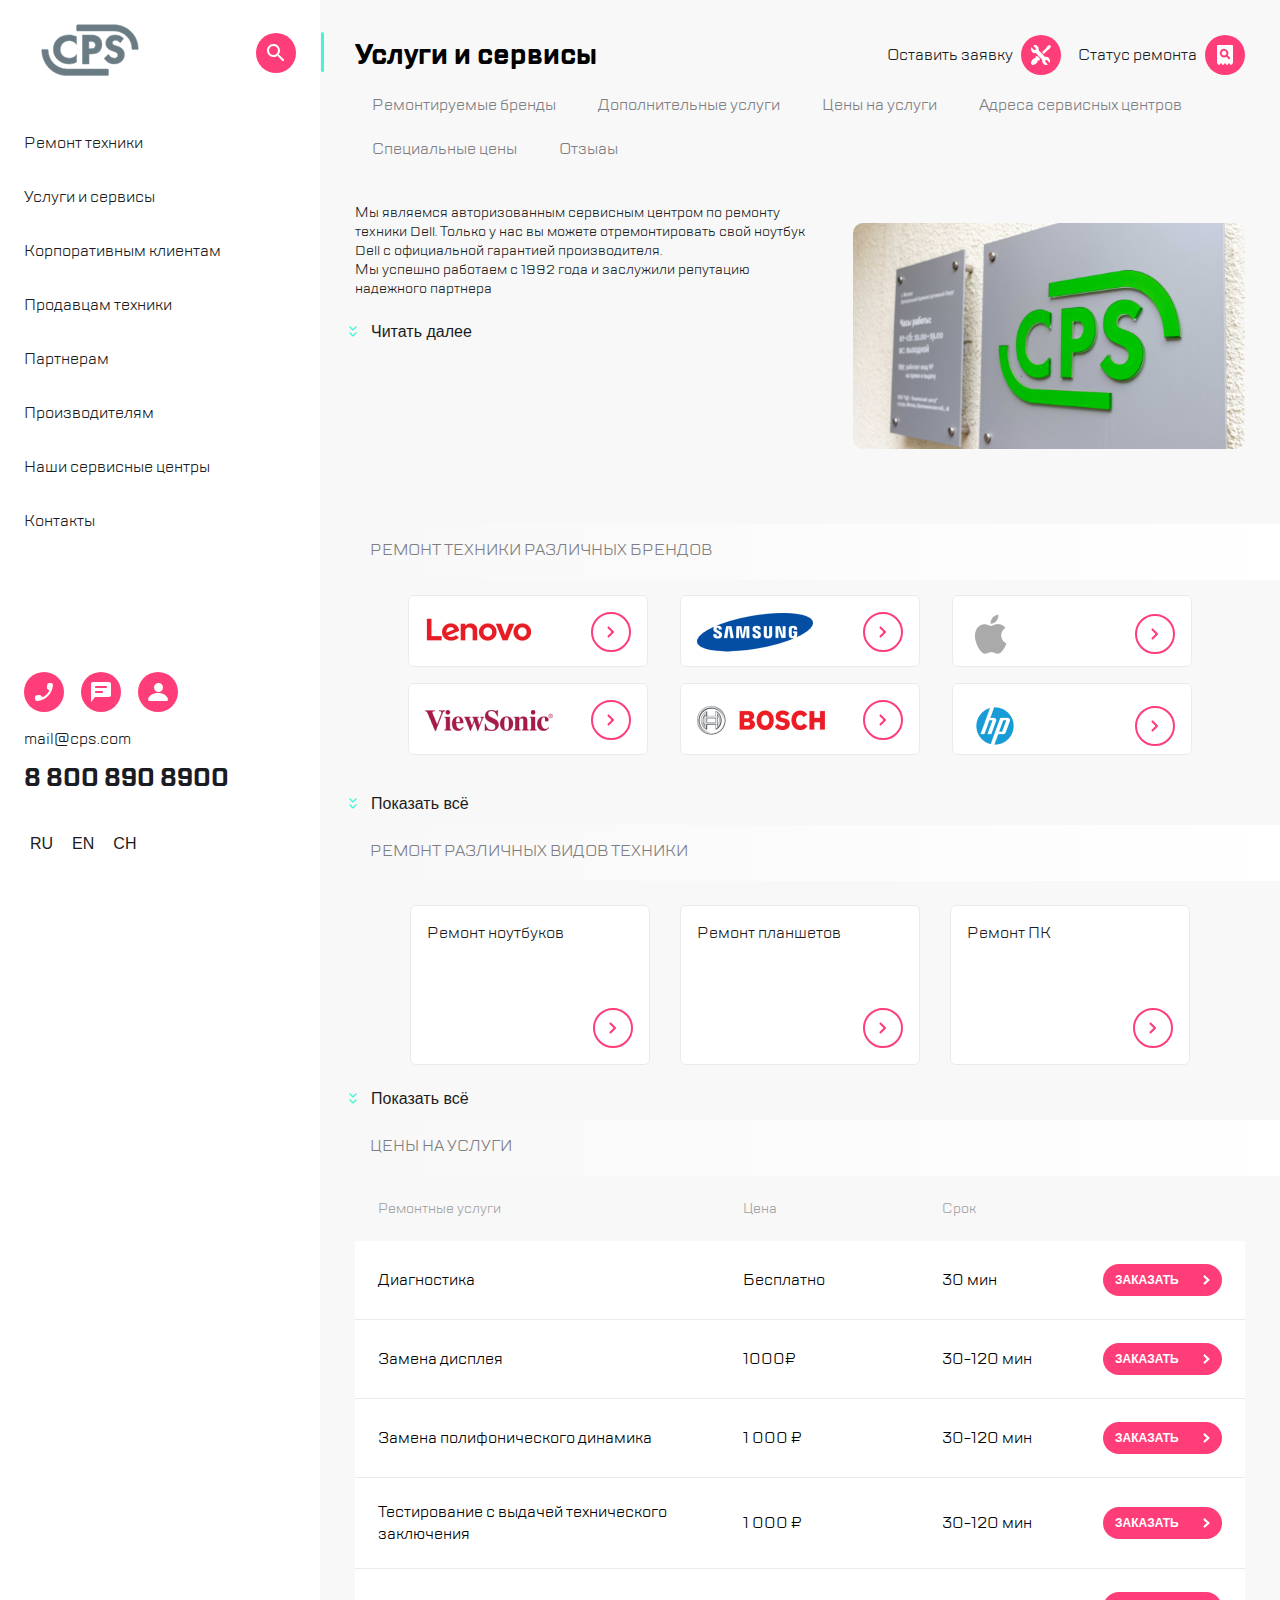
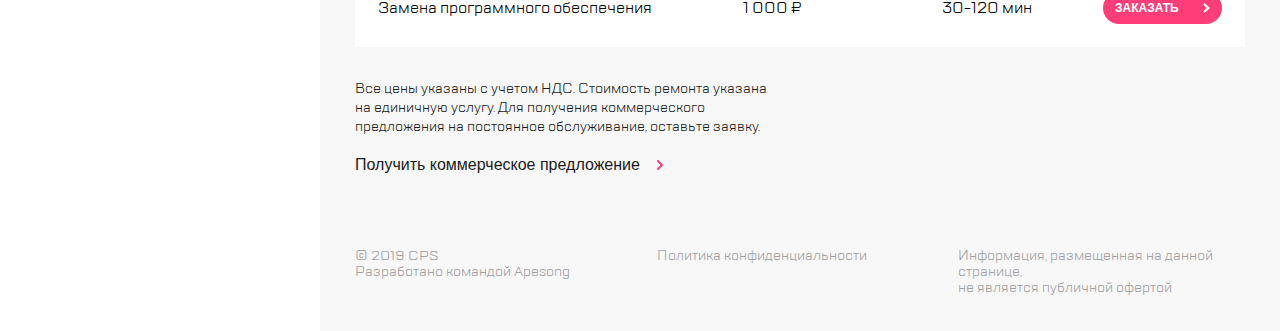
<file: index.html>
<!DOCTYPE html>
<html lang="en">
  <head>
    <meta charset="UTF-8">
    <meta name="viewport" content="width=device-width,user-scalable=no,initial-scale=1,maximum-scale=1,minimum-scale=1">
    <meta http-equiv="X-UA-Compatible" content="ie=edge">
    <title>Webpack 4 Starter</title>
    <link rel="stylesheet" href="https://unpkg.com/swiper/swiper-bundle.min.css">
  <link href="style.css" rel="stylesheet"></head>
  <body>
    <header class="header">
      <div class="header__left buttons">
        <button class="buttons__item burger-button"><img src="./img/main/burger.svg" alt="Burger icon"></button>
        <div class="header__logo">
          <a href=""><img src="./img/main/logo.svg" alt="Logo"></a>
        </div>
      </div>
      <div class="header__right buttons">
        <div class="header__additional-buttons">
          <button class="buttons__item"><img src="./img/main/call.svg" alt="Call icon"></button>
          <button class="buttons__item"><img src="./img/main/chat.svg" alt="Chat icon"></button>
          <button class="buttons__item"><img src="./img/main/profile.svg" alt="Profile icon"></button>
        </div>
        <button class="buttons__item"><img src="./img/main/repair.svg" alt="Repair icon"></button>
        <button class="buttons__item"><img src="./img/main/checkstatus.svg" alt="Checkstatus icon"></button>
      </div>
    </header>

    <main class="main">
      <section>
        <div class="title-and-buttons-wrapper">
          <h1 class="title">Услуги и сервисы</h1>
          <div class="buttons buttons-main">
            <div class="buttons__wrapper">
              <a class="buttons__link" href="">Оставить заявку</a>
              <button class="buttons__item buttons__item--with-text"><img src="./img/main/repair.svg" alt="Repair icon"></button>
            </div>
            <div class="buttons__wrapper">
              <a class="buttons__link" href="">Статус ремонта</a>
              <button class="buttons__item buttons__item--with-text"><img src="./img/main/checkstatus.svg" alt="Checkstatus icon"></button>
            </div>
          </div>
        </div>
        <nav class="main__navigation">
          <ul class="main__list">
            <li class="main__list-item"><a href="">Ремонтируемые бренды</a></li>
            <li class="main__list-item"><a href="">Дополнительные услуги</a></li>
            <li class="main__list-item"><a href="">Цены на услуги</a></li>
            <li class="main__list-item"><a href="">Адреса сервисных центров</a></li>
            <li class="main__list-item"><a href="">Специальные цены</a></li>
            <li class="main__list-item"><a href="">Отзыаы</a></li>
          </ul>
        </nav>
        <article class="description">
          <div class="description__content">
            <p class="description__text">
              Мы являемся авторизованным сервисным центром по ремонту техники
              Dell. Только у нас вы можете отремонтировать свой ноутбук Dell с
              официальной гарантией производителя.
            </p>
            <p class="description__text description__text--additional-first">
              Мы успешно работаем с 1992 года и заслужили репутацию надежного
              партнера
            </p>
            <p class="description__text description__text--additional-second">
              Мы успешно работаем с 1992 года и заслужили репутацию надежного
              партнера, что подтверждает большое количество постоянных клиентов.
              Мы гордимся тем, что к нам обращаются по рекомендациям и, в свою
              очередь, советуют нас родным и близким.
            </p>
            <p class="description__text description__text--additional-third disable">
              Lorem ipsum dolor sit amet consectetur adipisicing elit. Odit eligendi modi perferendis voluptatibus velit ullam laborum corrupti, beatae reprehenderit id iure ab non illum repudiandae repellat magni facilis aliquid. Repudiandae?
            </p>
            <div class="button-show description__button">
              <button class="button-show__button button-show__button--show" type="button">Читать далее</button>
            </div>
          </div>
          <div class="description__img-wrapper">
            <img class="description__img" src="./img/main/main.png" alt="CPS">
          </div>
        </article>
      </section>

      <section class="brand-links">
        <h2 class="sub-title">Ремонт техники различных брендов</h2>
        <ul class="brand-links__list">
          <li class="brand-links__element swiper-slide">
            <a href="" class="brand-links__link">
              <img class="brand-links__image" src="./img/brand-icons/lenovo.png" alt="Lenovo">
              <button class="button-with-arrow"></button>
            </a>
          </li>
          <li class="brand-links__element swiper-slide">
            <a href="" class="brand-links__link">
              <img class="brand-links__image" src="./img/brand-icons/sumsung.png" alt="Sumsung">
              <button class="button-with-arrow"></button>
            </a>
          </li>
          <li class="brand-links__element swiper-slide">
            <a href="" class="brand-links__link">
              <img class="brand-links__image" src="./img/brand-icons/apple.png" alt="Apple">
              <button class="button-with-arrow"></button>
            </a>
          </li>
          <li class="brand-links__element swiper-slide">
            <a href="" class="brand-links__link">
              <img class="brand-links__image" src="./img/brand-icons/ViewSonic.png" alt="View Sonic">
              <button class="button-with-arrow"></button>
            </a>
          </li>
          <li class="brand-links__element swiper-slide">
            <a href="" class="brand-links__link">
              <img class="brand-links__image" src="./img/brand-icons/bosch.png" alt="Bosch">
              <button class="button-with-arrow"></button>
            </a>
          </li>
          <li class="brand-links__element swiper-slide">
            <a href="" class="brand-links__link">
              <img class="brand-links__image" src="./img/brand-icons/hp.png" alt="hp">
              <button class="button-with-arrow"></button>
            </a>
          </li>
          <li class="brand-links__element swiper-slide">
            <a href="" class="brand-links__link">
              <img class="brand-links__image" src="./img/brand-icons/acer.png" alt="Acer">
              <button class="button-with-arrow"></button>
            </a>
          </li>
          <li class="brand-links__element swiper-slide">
            <a href="" class="brand-links__link">
              <img class="brand-links__image" src="./img/brand-icons/sony.png" alt="Sony">
              <button class="button-with-arrow"></button>
            </a>
          </li>
          <li class="brand-links__element swiper-slide">
            <a href="" class="brand-links__link">
              <img class="brand-links__image" src="./img/brand-icons/lenovo.png" alt="Lenovo">
              <button class="button-with-arrow"></button>
            </a>
          </li>
          <li class="brand-links__element swiper-slide">
            <a href="" class="brand-links__link">
              <img class="brand-links__image" src="./img/brand-icons/sumsung.png" alt="Sumsung">
              <button class="button-with-arrow"></button>
            </a>
          </li>
          <li class="brand-links__element swiper-slide">
            <a href="" class="brand-links__link">
              <img class="brand-links__image" src="./img/brand-icons/apple.png" alt="Apple">
              <button class="button-with-arrow"></button>
            </a>
          </li>
        </ul>
        <div class="button-show">
          <button class="button-show__button button-show__button--show media-query" type="button">Показать все</button>
        </div>
        <div class="swiper-pagination"></div>
      </section>

      <section class="types-of-technique">
        <h2 class="sub-title">Ремонт различных видов техники</h2>
        <ul class="types-of-technique__list">
          <li class="types-of-technique__item swiper-slide">
            <a class="types-of-technique__link" href="">
              <span class="types-of-technique__text">Ремонт ноутбуков</span>
              <button class="button-with-arrow types-of-technique__button"></button>
            </a>
          </li>
          <li class="types-of-technique__item swiper-slide">
            <a class="types-of-technique__link" href="">
              <span class="types-of-technique__text">Ремонт планшетов</span>
              <button class="button-with-arrow types-of-technique__button"></button>
            </a>
          </li>
          <li class="types-of-technique__item swiper-slide">
            <a class="types-of-technique__link" href="">
              <span class="types-of-technique__text">Ремонт ПК</span>
              <button class="button-with-arrow types-of-technique__button"></button>
            </a>
          </li>
          <li class="types-of-technique__item swiper-slide">
            <a class="types-of-technique__link" href="">
              <span class="types-of-technique__text">Ремонт мониторов</span>
              <button class="button-with-arrow types-of-technique__button"></button>
            </a>
          </li>
          <li class="types-of-technique__item swiper-slide">
            <a class="types-of-technique__link" href="">
              <span class="types-of-technique__text">Ремонт мониторов</span>
              <button class="button-with-arrow types-of-technique__button"></button>
            </a>
          </li>
          <li class="types-of-technique__item swiper-slide">
            <a class="types-of-technique__link" href="">
              <span class="types-of-technique__text">Ремонт мониторов</span>
              <button class="button-with-arrow types-of-technique__button"></button>
            </a>
          </li>
          <li class="types-of-technique__item swiper-slide">
            <a class="types-of-technique__link" href="">
              <span class="types-of-technique__text">Ремонт мониторов</span>
              <button class="button-with-arrow types-of-technique__button"></button>
            </a>
          </li>
          <li class="types-of-technique__item swiper-slide">
            <a class="types-of-technique__link" href="">
              <span class="types-of-technique__text">Ремонт мониторов</span>
              <button class="button-with-arrow types-of-technique__button"></button>
            </a>
          </li>
          <li class="types-of-technique__item swiper-slide">
            <a class="types-of-technique__link" href="">
              <span class="types-of-technique__text">Ремонт мониторов</span>
              <button class="button-with-arrow types-of-technique__button"></button>
            </a>
          </li>
        </ul>
        <div class="button-show">
          <button class="button-show__button button-show__button--show media-query" type="button">Показать все</button>
        </div>
        <div class="swiper-pagination"></div>
      </section>

      <section class="prices">
        <h2 class="sub-title">Цены на услуги</h2>
        <table class="table">
          <thead class="table__head">
            <tr class="table__row">
              <th class="table__h">Ремонтные услуги</th>
              <th class="table__h">Цена</th>
              <th class="table__h">Срок</th>
              <th class="table__h"></th>
            </tr>
          </thead>
          <tbody class="table__body">
            <tr class="table__row">
              <td class="table__d">Диагностика</td>
              <td class="table__d">Бесплатно</td>
              <td class="table__d">30 мин</td>
              <td class="table__d"><button class="button-order">Заказать</button></td>
            </tr>
            <tr class="table__row">
              <td class="table__d">Замена дисплея</td>
              <td class="table__d">1000₽</td>
              <td class="table__d">30-120 мин</td>
              <td class="table__d"><button class="button-order">Заказать</button></td>
            </tr>
            <tr class="table__row">
              <td class="table__d">Замена полифонического динамика</td>
              <td class="table__d">1 000 ₽</td>
              <td class="table__d">30-120 мин</td>
              <td class="table__d"><button class="button-order">Заказать</button></td>
            </tr>
            <tr class="table__row">
              <td class="table__d">Тестирование с выдачей технического заключения</td>
              <td class="table__d">1 000 ₽</td>
              <td class="table__d">30-120 мин</td>
              <td class="table__d"><button class="button-order">Заказать</button></td>
            </tr>
            <tr class="table__row">
              <td class="table__d">Замена программного обеспечения</td>
              <td class="table__d">1 000 ₽</td>
              <td class="table__d">30-120 мин</td>
              <td class="table__d"><button class="button-order">Заказать</button></td>
            </tr>
          </tbody>
        </table>
        <ul class="prices__wrapper">
          <li class="swiper-slide">
            <a class="prices__slide">
              <span class="prices__title">Ремонтные услуги</span>
              <p class="prices__paragraph">Диагностика</p>
              <span class="prices__title">Цена</span>
              <p class="prices__paragraph">Бесплатно</p>
              <span class="prices__title">Срок</span>
              <p class="prices__paragraph">30 мин</p>
              <div class="prices__button-wrapper">
                <button class="button-order">Заказать</button>
              </div>
            </a>
          </li>
          <li class="swiper-slide">
            <a class="prices__slide">
              <span class="prices__title">Ремонтные услуги</span>
              <p class="prices__paragraph">Замена дисплея</p>
              <span class="prices__title">Цена</span>
              <p class="prices__paragraph">1 000 ₽</p>
              <span class="prices__title">Срок</span>
              <p class="prices__paragraph">30-120 мин</p>
              <div class="prices__button-wrapper">
                <button class="button-order">Заказать</button>
              </div>
            </a>
          </li>
          <li class="swiper-slide">
            <a class="prices__slide">
              <span class="prices__title">Ремонтные услуги</span>
              <p class="prices__paragraph">Замена полифонического динамика</p>
              <span class="prices__title">Цена</span>
              <p class="prices__paragraph">1 000 ₽</p>
              <span class="prices__title">Срок</span>
              <p class="prices__paragraph">30-120 мин</p>
              <div class="prices__button-wrapper">
                <button class="button-order">Заказать</button>
              </div>
            </a>
          </li>
          <li class="swiper-slide">
            <a class="prices__slide">
              <span class="prices__title">Ремонтные услуги</span>
              <p class="prices__paragraph">Тестирование с выдачей технического заключения</p>
              <span class="prices__title">Цена</span>
              <p class="prices__paragraph">1 000 ₽</p>
              <span class="prices__title">Срок</span>
              <p class="prices__paragraph">30-120 мин</p>
              <div class="prices__button-wrapper">
                <button class="button-order">Заказать</button>
              </div>
            </a>
          </li>
          <li class="swiper-slide">
            <a class="prices__slide">
              <span class="prices__title">Ремонтные услуги</span>
              <p class="prices__paragraph">Замена программного обеспечения</p>
              <span class="prices__title">Цена</span>
              <p class="prices__paragraph">1 000 ₽</p>
              <span class="prices__title">Срок</span>
              <p class="prices__paragraph">30-120 мин</p>
              <div class="prices__button-wrapper">
                <button class="button-order">Заказать</button>
              </div>
            </a>
          </li>
        </ul>
        <div class="prices__pagination swiper-pagination"></div>
        <p class="prices__text">Все цены указаны с учетом НДС. Стоимость ремонта указана<br>
          на единичную услугу. Для получения коммерческого<br>
          предложения на постоянное обслуживание, оставьте заявку.</p>
        <button class="prices__button">Получить коммерческое<br class="prices__break">
          предложение</button>
      </section>
    </main>
    <a class="mobile-menu-overlay"></a>
    <aside class="mobile-menu">
      <header class="header-aside">
        <div class="header-aside__left buttons">
          <div class="buttons">
            <button class="buttons__item buttons__item--disable burger-quit"><img src="./img/menu/cross.svg" alt="Cross icon"></button>
          </div>
          <a class="header-aside__link" href=""><img src="./img/menu/logo.svg" alt="CPS"></a>
        </div>
        <div class="header-aside__right buttons">
          <button class="buttons__item"><img src="./img/menu/search.svg" alt="Search icon"></button>
        </div>
      </header>
      <main class="main-aside">
        <ul class="list">
          <li class="list__item"><a href="">Ремонт техники</a></li>
          <li class="list__item"><a href="">Услуги и сервисы</a></li>
          <li class="list__item"><a href="">Корпоративным клиентам</a></li>
          <li class="list__item"><a href="">Продавцам техники</a></li>
          <li class="list__item"><a href="">Партнерам</a></li>
          <li class="list__item"><a href="">Производителям</a></li>
          <li class="list__item"><a href="">Наши сервисные центры</a></li>
          <li class="list__item"><a href="">Контакты</a></li>
        </ul>
      </main>
      <footer class="footer-aside">
        <div class="buttons">
          <button class="buttons__item footer-aside__order-call"><img src="./img/menu/phone.svg" alt="Phone icon"></button>
          <button class="buttons__item footer-aside__feedback"><img src="./img/menu/chat.svg" alt="Chat icon"></button>
          <button class="buttons__item"><img src="./img/menu/profile.svg" alt="Profile icon"></button>
        </div>
        <p class="footer-aside__email"><a href="mailto:mail@cps.com">mail@cps.com</a></p>
        <p class="footer-aside__number"><a href="tel:+78008908900">8 800 890 8900</a></p>
        <div class="footer-aside__languages">
          <button type="button" class="footer-aside__lang">RU</button>
          <button type="button" class="footer-aside__lang">EN</button>
          <button type="button" class="footer-aside__lang">CH</button>
        </div>
      </footer>
    </aside>
    <a class="feedback-dialog-overlay"></a>
    <dialog class="feedback dialog">
      <form class="form">
        <h3 class="form__title">Обратная связь</h3>
        <div class="buttons form__button">
          <button class="buttons__item burger-quit"><img src="./img/menu/cross.svg" alt="Cross icon"></button>
        </div>
        <input class="input dialog__input" type="text" placeholder="Имя">
        <input class="input dialog__input" type="number" placeholder="Телефон">
        <input class="input dialog__input" type="email" placeholder="Электронная почта">
        <textarea class="textarea dialog__textarea" placeholder="Сообщение"></textarea>
        <p class="form__text">Нажимая “отправить”, вы даете согласие на<br> <a class="form__link" href="">обработку персональных данных</a> и соглашаетесь с нашей <a class="form__link" href="">политикой конфиденциальности</a></p>
        <div class="form__button-order">
          <button class="button-order">Отправить</button>
        </div>
      </form>
    </dialog>
    <a class="order-call-dialog-overlay"></a>
    <dialog class="order-call dialog">
      <form class="form">
        <h3 class="form__title">Заказать звонок</h3>
        <div class="buttons form__button">
          <button class="buttons__item burger-quit order-call__button"><img src="./img/menu/cross.svg" alt="Cross icon"></button>
        </div>
        <input class="input dialog__input" type="number" placeholder="Телефон">
        <p class="form__text">Нажимая “отправить”, вы даете согласие на<br> <a class="form__link" href="">обработку персональных данных</a> и соглашаетесь с нашей <a class="form__link" href="">политикой конфиденциальности</a></p>
        <div class="form__button-order">
          <button class="button-order">Отправить</button>
        </div>
      </form>
    </dialog>
    <footer class="footer">
      <p class="footer__text">© 2019 CPS<br class="footer__break">
        Разработано командой Apesong</p>
      <p class="footer__text">Политика конфиденциальности</p>
      <p class="footer__text">Информация, размещенная на данной странице,<br class="footer__break"> не является публичной офертой</p>
    </footer>
    <script src="https://unpkg.com/swiper/swiper-bundle.min.js"></script>
  <script type="text/javascript" src="./js/bundle.js"></script></body>
</html>
</file>
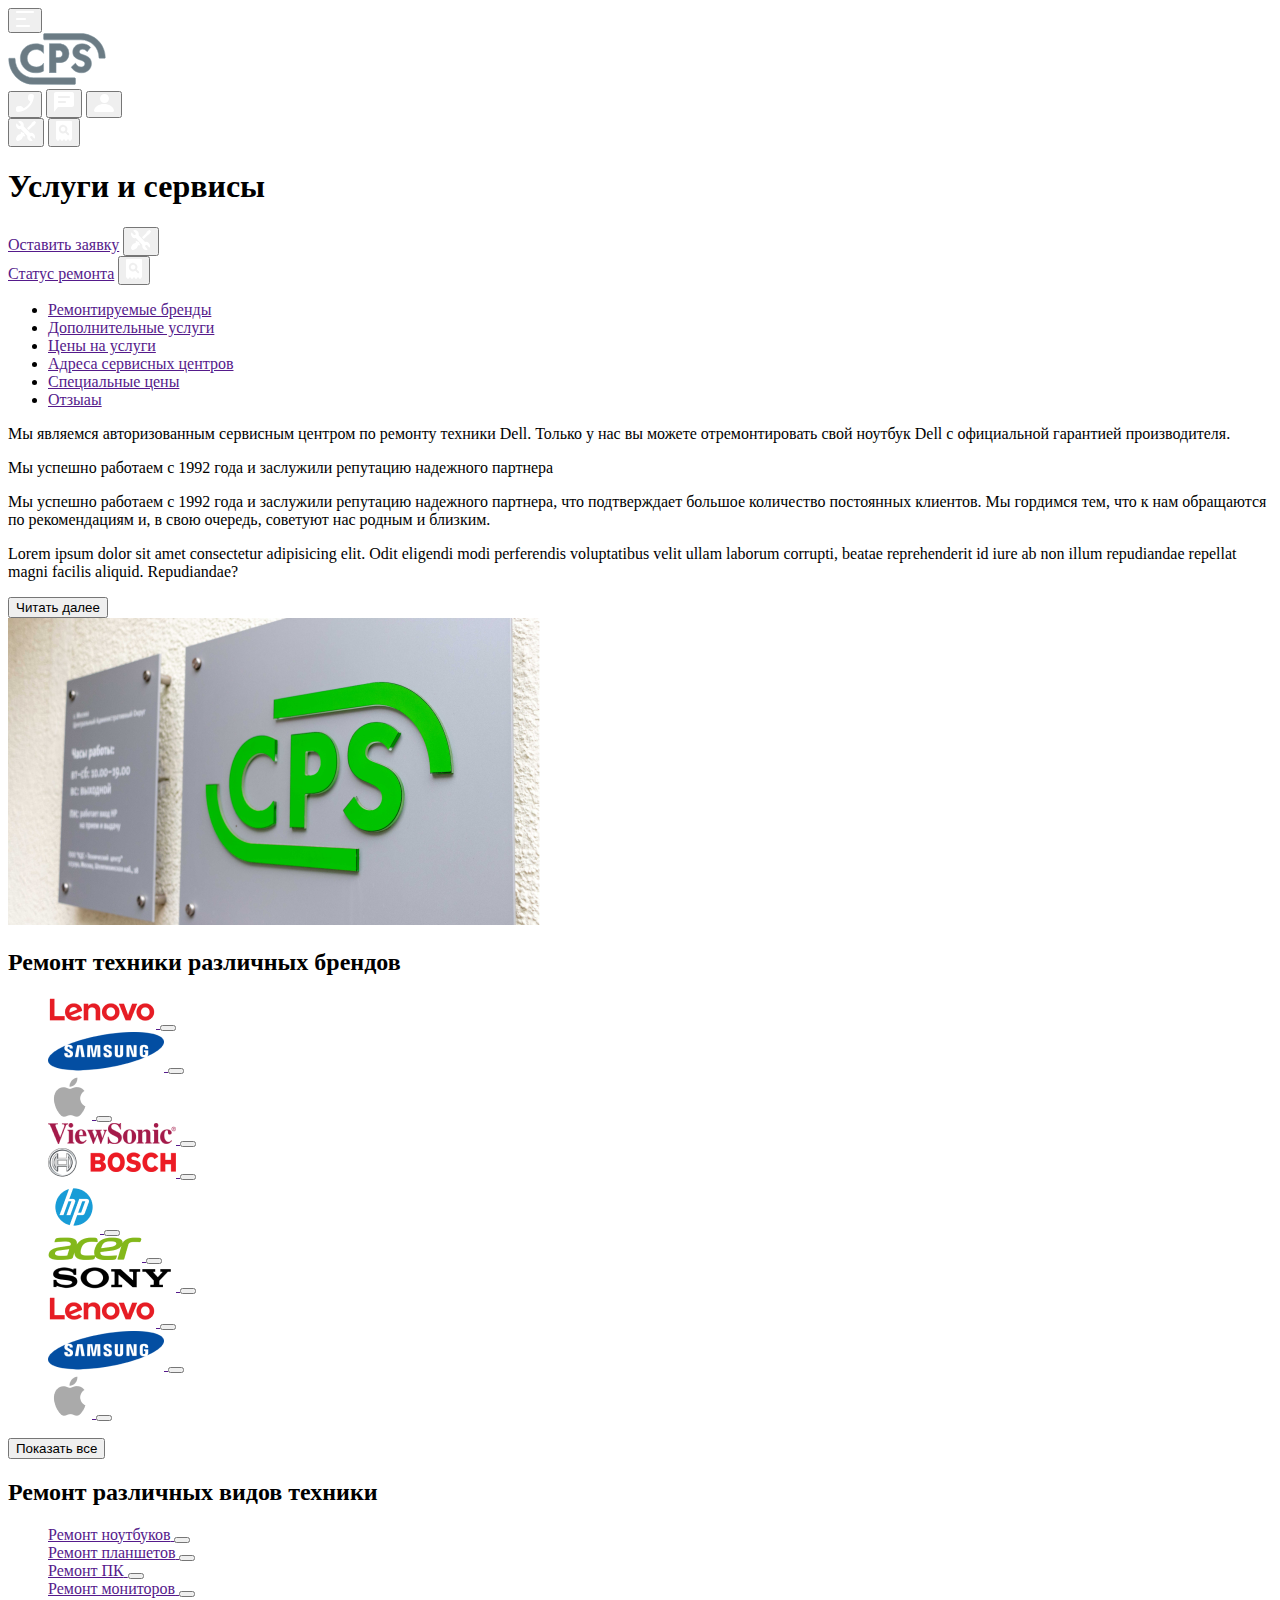
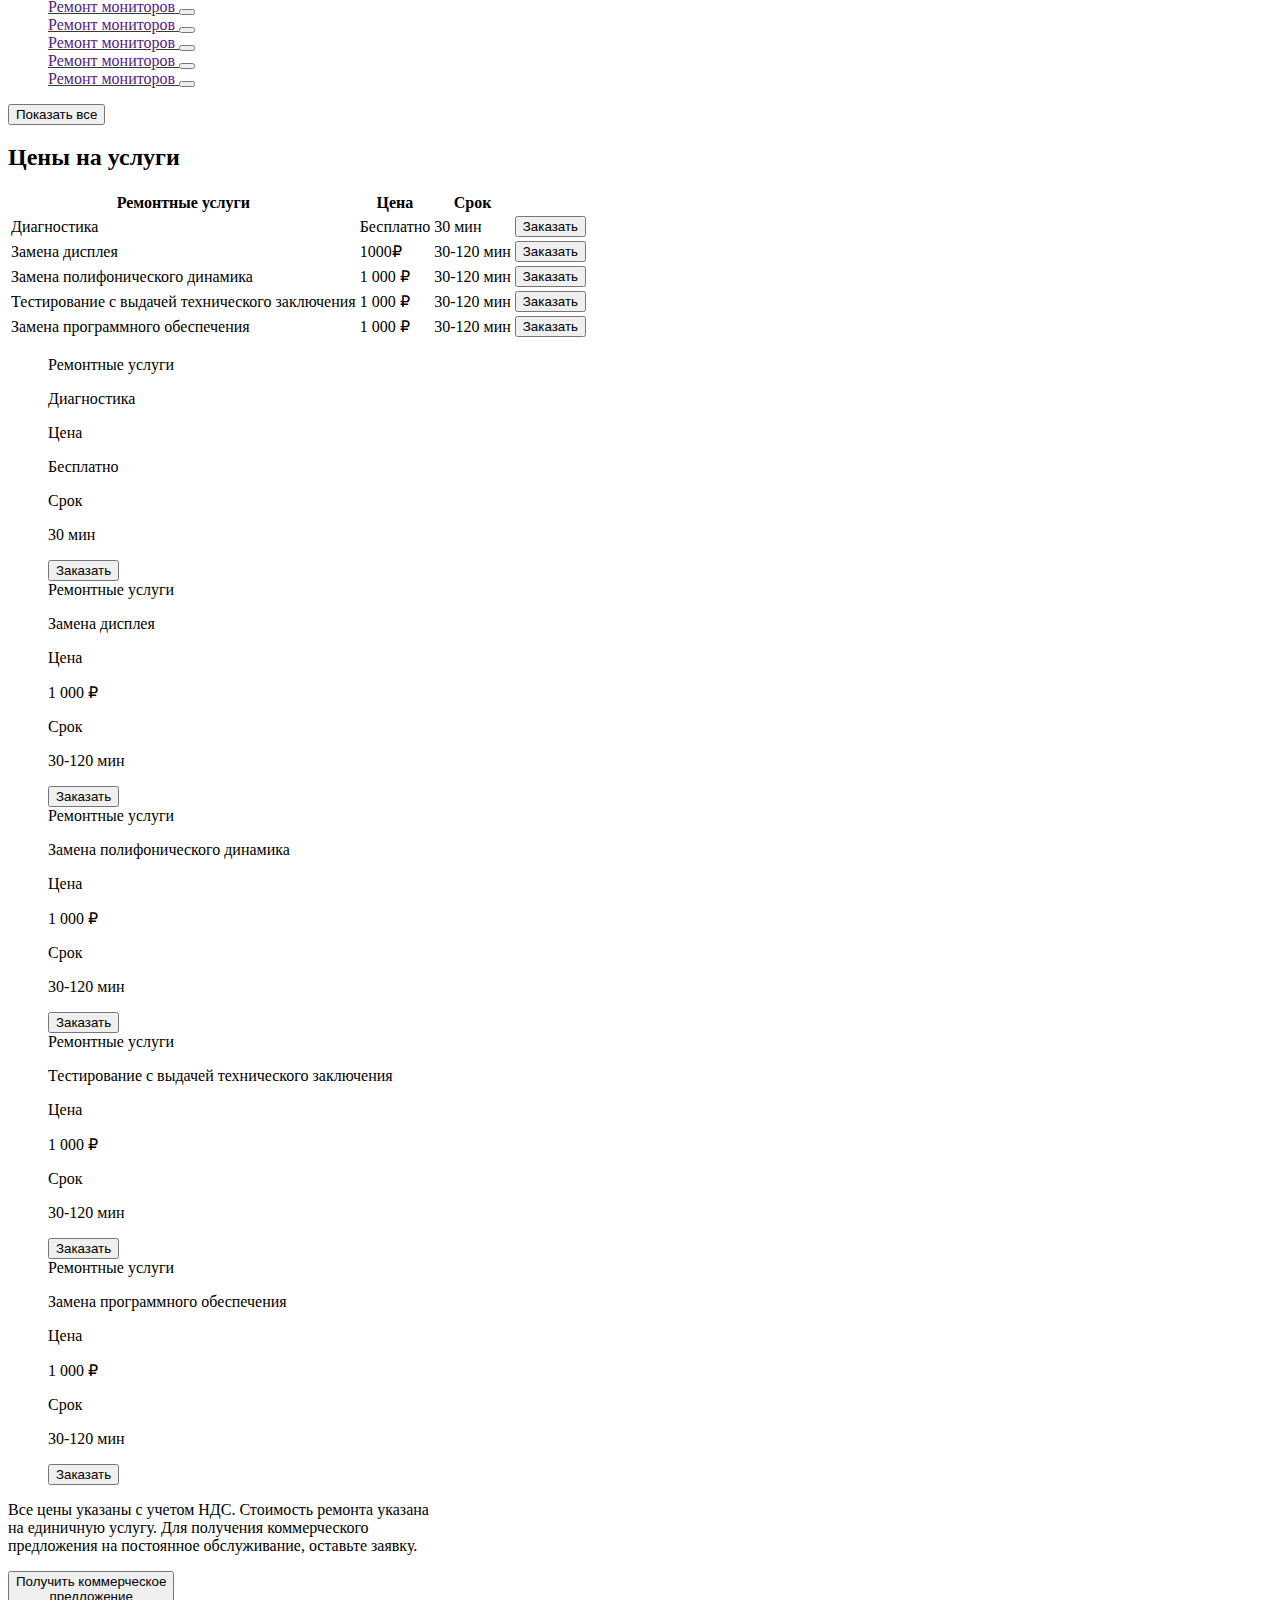
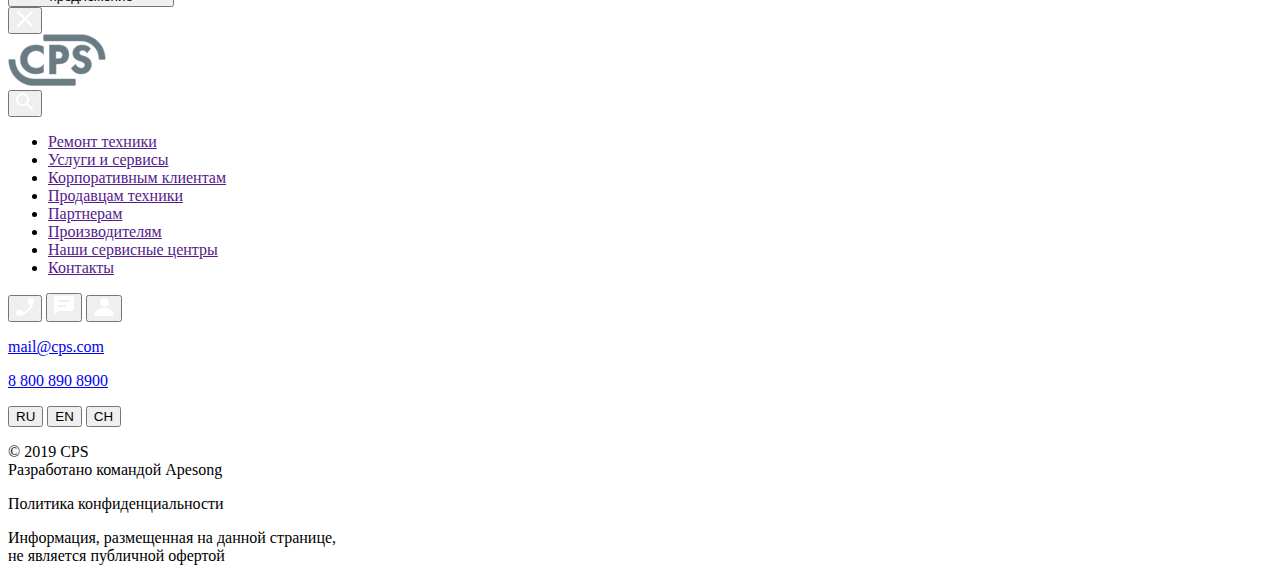
<file: src/index.html>
<!DOCTYPE html>
<html lang="en">
  <head>
    <meta charset="UTF-8" />
    <meta
      name="viewport"
      content="width=device-width, user-scalable=no, initial-scale=1.0, maximum-scale=1.0, minimum-scale=1.0"
    />
    <meta http-equiv="X-UA-Compatible" content="ie=edge" />
    <title><%= htmlWebpackPlugin.options.title %></title>
    <link
      rel="stylesheet"
      href="https://unpkg.com/swiper/swiper-bundle.min.css"
    />
  </head>
  <body>
    <header class="header">
      <div class="header__left buttons">
        <button class="buttons__item burger-button"
          ><img src="./img/main/burger.svg" alt="Burger icon"
        /></button>
        <div class="header__logo">
          <a href=""><img src="./img/main/logo.svg" alt="Logo" /></a>
        </div>
      </div>
      <div class="header__right buttons">
        <div class="header__additional-buttons">
          <button class="buttons__item"
            ><img src="./img/main/call.svg" alt="Call icon"
          /></button>
          <button class="buttons__item"
            ><img src="./img/main/chat.svg" alt="Chat icon"
          /></button>
          <button class="buttons__item"
            ><img src="./img/main/profile.svg" alt="Profile icon"
          /></button>
        </div>
        <button class="buttons__item"
          ><img src="./img/main/repair.svg" alt="Repair icon"
        /></button>
        <button class="buttons__item"
          ><img src="./img/main/checkstatus.svg" alt="Checkstatus icon"
        /></button>
      </div>
    </header>

    <main class="main">
      <section>
        <div class="title-and-buttons-wrapper">
          <h1 class="title">Услуги и сервисы</h1>
          <div class="buttons buttons-main">
            <div class="buttons__wrapper">
              <a class="buttons__link" href="">Оставить заявку</a>
              <button class="buttons__item buttons__item--with-text"
                ><img src="./img/main/repair.svg" alt="Repair icon"
              /></button>
            </div>
            <div class="buttons__wrapper">
              <a class="buttons__link" href="">Статус ремонта</a>
              <button class="buttons__item buttons__item--with-text"
                ><img src="./img/main/checkstatus.svg" alt="Checkstatus icon"
              /></button>
            </div>
          </div>
        </div>
        <nav class="main__navigation">
          <ul class="main__list">
            <li class="main__list-item"><a href="">Ремонтируемые бренды</a></li>
            <li class="main__list-item"
              ><a href="">Дополнительные услуги</a></li
            >
            <li class="main__list-item"><a href="">Цены на услуги</a></li>
            <li class="main__list-item"
              ><a href="">Адреса сервисных центров</a></li
            >
            <li class="main__list-item"><a href="">Специальные цены</a></li>
            <li class="main__list-item"><a href="">Отзыаы</a></li>
          </ul>
        </nav>
        <article class="description">
          <div class="description__content">
            <p class="description__text">
              Мы являемся авторизованным сервисным центром по ремонту техники
              Dell. Только у нас вы можете отремонтировать свой ноутбук Dell с
              официальной гарантией производителя.
            </p>
            <p class="description__text description__text--additional-first">
              Мы успешно работаем с 1992 года и заслужили репутацию надежного
              партнера
            </p>
            <p class="description__text description__text--additional-second">
              Мы успешно работаем с 1992 года и заслужили репутацию надежного
              партнера, что подтверждает большое количество постоянных клиентов.
              Мы гордимся тем, что к нам обращаются по рекомендациям и, в свою
              очередь, советуют нас родным и близким.
            </p>
            <p class="description__text description__text--additional-third disable">
              Lorem ipsum dolor sit amet consectetur adipisicing elit. Odit eligendi modi perferendis voluptatibus velit ullam laborum corrupti, beatae reprehenderit id iure ab non illum repudiandae repellat magni facilis aliquid. Repudiandae?
            </p>
            <div class="button-show description__button">
              <button
                class="button-show__button button-show__button--show"
                type="button"
                >Читать далее</button
              >
            </div>
          </div>
          <div class="description__img-wrapper">
            <img class="description__img" src="./img/main/main.png" alt="CPS" />
          </div>
        </article>
      </section>

      <section class="brand-links">
        <h2 class="sub-title">Ремонт техники различных брендов</h2>
        <ul class="brand-links__list">
          <li class="brand-links__element swiper-slide">
            <a href="" class="brand-links__link">
              <img
                class="brand-links__image"
                src="./img/brand-icons/lenovo.png"
                alt="Lenovo"
              />
              <button class="button-with-arrow"></button>
            </a>
          </li>
          <li class="brand-links__element swiper-slide">
            <a href="" class="brand-links__link">
              <img
                class="brand-links__image"
                src="./img/brand-icons/sumsung.png"
                alt="Sumsung"
              />
              <button class="button-with-arrow"></button>
            </a>
          </li>
          <li class="brand-links__element swiper-slide">
            <a href="" class="brand-links__link">
              <img
                class="brand-links__image"
                src="./img/brand-icons/apple.png"
                alt="Apple"
              />
              <button class="button-with-arrow"></button>
            </a>
          </li>
          <li class="brand-links__element swiper-slide">
            <a href="" class="brand-links__link">
              <img
                class="brand-links__image"
                src="./img/brand-icons/ViewSonic.png"
                alt="View Sonic"
              />
              <button class="button-with-arrow"></button>
            </a>
          </li>
          <li class="brand-links__element swiper-slide">
            <a href="" class="brand-links__link">
              <img
                class="brand-links__image"
                src="./img/brand-icons/bosch.png"
                alt="Bosch"
              />
              <button class="button-with-arrow"></button>
            </a>
          </li>
          <li class="brand-links__element swiper-slide">
            <a href="" class="brand-links__link">
              <img
                class="brand-links__image"
                src="./img/brand-icons/hp.png"
                alt="hp"
              />
              <button class="button-with-arrow"></button>
            </a>
          </li>
          <li class="brand-links__element swiper-slide">
            <a href="" class="brand-links__link">
              <img
                class="brand-links__image"
                src="./img/brand-icons/acer.png"
                alt="Acer"
              />
              <button class="button-with-arrow"></button>
            </a>
          </li>
          <li class="brand-links__element swiper-slide">
            <a href="" class="brand-links__link">
              <img
                class="brand-links__image"
                src="./img/brand-icons/sony.png"
                alt="Sony"
              />
              <button class="button-with-arrow"></button>
            </a>
          </li>
          <li class="brand-links__element swiper-slide">
            <a href="" class="brand-links__link">
              <img
                class="brand-links__image"
                src="./img/brand-icons/lenovo.png"
                alt="Lenovo"
              />
              <button class="button-with-arrow"></button>
            </a>
          </li>
          <li class="brand-links__element swiper-slide">
            <a href="" class="brand-links__link">
              <img
                class="brand-links__image"
                src="./img/brand-icons/sumsung.png"
                alt="Sumsung"
              />
              <button class="button-with-arrow"></button>
            </a>
          </li>
          <li class="brand-links__element swiper-slide">
            <a href="" class="brand-links__link">
              <img
                class="brand-links__image"
                src="./img/brand-icons/apple.png"
                alt="Apple"
              />
              <button class="button-with-arrow"></button>
            </a>
          </li>
        </ul>
        <div class="button-show">
          <button
            class="button-show__button button-show__button--show media-query"
            type="button"
            >Показать все</button
          >
        </div>
        <div class="swiper-pagination"></div>
      </section>

      <section class="types-of-technique">
        <h2 class="sub-title">Ремонт различных видов техники</h2>
        <ul class="types-of-technique__list">
          <li class="types-of-technique__item swiper-slide">
            <a class="types-of-technique__link" href="">
              <span class="types-of-technique__text">Ремонт ноутбуков</span>
              <button
                class="button-with-arrow types-of-technique__button"
              ></button>
            </a>
          </li>
          <li class="types-of-technique__item swiper-slide">
            <a class="types-of-technique__link" href="">
              <span class="types-of-technique__text">Ремонт планшетов</span>
              <button
                class="button-with-arrow types-of-technique__button"
              ></button>
            </a>
          </li>
          <li class="types-of-technique__item swiper-slide">
            <a class="types-of-technique__link" href="">
              <span class="types-of-technique__text">Ремонт ПК</span>
              <button
                class="button-with-arrow types-of-technique__button"
              ></button>
            </a>
          </li>
          <li class="types-of-technique__item swiper-slide">
            <a class="types-of-technique__link" href="">
              <span class="types-of-technique__text">Ремонт мониторов</span>
              <button
                class="button-with-arrow types-of-technique__button"
              ></button>
            </a>
          </li>
          <li class="types-of-technique__item swiper-slide">
            <a class="types-of-technique__link" href="">
              <span class="types-of-technique__text">Ремонт мониторов</span>
              <button
                class="button-with-arrow types-of-technique__button"
              ></button>
            </a>
          </li>
          <li class="types-of-technique__item swiper-slide">
            <a class="types-of-technique__link" href="">
              <span class="types-of-technique__text">Ремонт мониторов</span>
              <button
                class="button-with-arrow types-of-technique__button"
              ></button>
            </a>
          </li>
          <li class="types-of-technique__item swiper-slide">
            <a class="types-of-technique__link" href="">
              <span class="types-of-technique__text">Ремонт мониторов</span>
              <button
                class="button-with-arrow types-of-technique__button"
              ></button>
            </a>
          </li>
          <li class="types-of-technique__item swiper-slide">
            <a class="types-of-technique__link" href="">
              <span class="types-of-technique__text">Ремонт мониторов</span>
              <button
                class="button-with-arrow types-of-technique__button"
              ></button>
            </a>
          </li>
          <li class="types-of-technique__item swiper-slide">
            <a class="types-of-technique__link" href="">
              <span class="types-of-technique__text">Ремонт мониторов</span>
              <button
                class="button-with-arrow types-of-technique__button"
              ></button>
            </a>
          </li>
        </ul>
        <div class="button-show">
          <button
            class="button-show__button button-show__button--show media-query"
            type="button"
            >Показать все</button
          >
        </div>
        <div class="swiper-pagination"></div>
      </section>

      <section class="prices">
        <h2 class="sub-title">Цены на услуги</h2>
        <table class="table">
          <thead class="table__head">
            <tr class="table__row">
              <th class="table__h">Ремонтные услуги</th>
              <th class="table__h">Цена</th>
              <th class="table__h">Срок</th>
              <th class="table__h"></th>
            </tr>
          </thead>
          <tbody class="table__body">
            <tr class="table__row">
              <td class="table__d">Диагностика</td>
              <td class="table__d">Бесплатно</td>
              <td class="table__d">30 мин</td>
              <td class="table__d"
                ><button class="button-order">Заказать</button></td
              >
            </tr>
            <tr class="table__row">
              <td class="table__d">Замена дисплея</td>
              <td class="table__d">1000₽</td>
              <td class="table__d">30-120 мин</td>
              <td class="table__d"
                ><button class="button-order">Заказать</button></td
              >
            </tr>
            <tr class="table__row">
              <td class="table__d">Замена полифонического динамика</td>
              <td class="table__d">1 000 ₽</td>
              <td class="table__d">30-120 мин</td>
              <td class="table__d"
                ><button class="button-order">Заказать</button></td
              >
            </tr>
            <tr class="table__row">
              <td class="table__d"
                >Тестирование с выдачей технического заключения</td
              >
              <td class="table__d">1 000 ₽</td>
              <td class="table__d">30-120 мин</td>
              <td class="table__d"
                ><button class="button-order">Заказать</button></td
              >
            </tr>
            <tr class="table__row">
              <td class="table__d">Замена программного обеспечения</td>
              <td class="table__d">1 000 ₽</td>
              <td class="table__d">30-120 мин</td>
              <td class="table__d"
                ><button class="button-order">Заказать</button></td
              >
            </tr>
          </tbody>
        </table>
        <ul class="prices__wrapper">
          <li class="swiper-slide">
            <a class="prices__slide">
              <span class="prices__title">Ремонтные услуги</span>
              <p class="prices__paragraph">Диагностика</p>
              <span class="prices__title">Цена</span>
              <p class="prices__paragraph">Бесплатно</p>
              <span class="prices__title">Срок</span>
              <p class="prices__paragraph">30 мин</p>
              <div class="prices__button-wrapper">
                <button class="button-order">Заказать</button>
              </div>
            </a>
          </li>
          <li class="swiper-slide">
            <a class="prices__slide">
              <span class="prices__title">Ремонтные услуги</span>
              <p class="prices__paragraph">Замена дисплея</p>
              <span class="prices__title">Цена</span>
              <p class="prices__paragraph">1 000 ₽</p>
              <span class="prices__title">Срок</span>
              <p class="prices__paragraph">30-120 мин</p>
              <div class="prices__button-wrapper">
                <button class="button-order">Заказать</button>
              </div>
            </a>
          </li>
          <li class="swiper-slide">
            <a class="prices__slide">
              <span class="prices__title">Ремонтные услуги</span>
              <p class="prices__paragraph">Замена полифонического динамика</p>
              <span class="prices__title">Цена</span>
              <p class="prices__paragraph">1 000 ₽</p>
              <span class="prices__title">Срок</span>
              <p class="prices__paragraph">30-120 мин</p>
              <div class="prices__button-wrapper">
                <button class="button-order">Заказать</button>
              </div>
            </a>
          </li>
          <li class="swiper-slide">
            <a class="prices__slide">
              <span class="prices__title">Ремонтные услуги</span>
              <p class="prices__paragraph"
                >Тестирование с выдачей технического заключения</p
              >
              <span class="prices__title">Цена</span>
              <p class="prices__paragraph">1 000 ₽</p>
              <span class="prices__title">Срок</span>
              <p class="prices__paragraph">30-120 мин</p>
              <div class="prices__button-wrapper">
                <button class="button-order">Заказать</button>
              </div>
            </a>
          </li>
          <li class="swiper-slide">
            <a class="prices__slide">
              <span class="prices__title">Ремонтные услуги</span>
              <p class="prices__paragraph">Замена программного обеспечения</p>
              <span class="prices__title">Цена</span>
              <p class="prices__paragraph">1 000 ₽</p>
              <span class="prices__title">Срок</span>
              <p class="prices__paragraph">30-120 мин</p>
              <div class="prices__button-wrapper">
                <button class="button-order">Заказать</button>
              </div>
            </a>
          </li>
        </ul>
        <div class="prices__pagination swiper-pagination"></div>
        <p class="prices__text"
          >Все цены указаны с учетом НДС. Стоимость ремонта указана<br />
          на единичную услугу. Для получения коммерческого<br />
          предложения на постоянное обслуживание, оставьте заявку.</p
        >
        <button class="prices__button"
          >Получить коммерческое<br class="prices__break" />
          предложение</button
        >
      </section>
    </main>
    <a class="mobile-menu-overlay"></a>
    <aside class="mobile-menu">
      <header class="header-aside">
        <div class="header-aside__left buttons">
          <div class="buttons">
            <button class="buttons__item buttons__item--disable burger-quit"
              ><img src="./img/menu/cross.svg" alt="Cross icon"
            /></button>
          </div>
          <a class="header-aside__link" href=""
            ><img src="./img/menu/logo.svg" alt="CPS"
          /></a>
        </div>
        <div class="header-aside__right buttons">
          <button class="buttons__item"
            ><img src="./img/menu/search.svg" alt="Search icon"
          /></button>
        </div>
      </header>
      <main class="main-aside">
        <ul class="list">
          <li class="list__item"><a href="">Ремонт техники</a></li>
          <li class="list__item"><a href="">Услуги и сервисы</a></li>
          <li class="list__item"><a href="">Корпоративным клиентам</a></li>
          <li class="list__item"><a href="">Продавцам техники</a></li>
          <li class="list__item"><a href="">Партнерам</a></li>
          <li class="list__item"><a href="">Производителям</a></li>
          <li class="list__item"><a href="">Наши сервисные центры</a></li>
          <li class="list__item"><a href="">Контакты</a></li>
        </ul>
      </main>
      <footer class="footer-aside">
        <div class="buttons">
          <button class="buttons__item footer-aside__order-call"
            ><img src="./img/menu/phone.svg" alt="Phone icon"
          /></button>
          <button class="buttons__item footer-aside__feedback"
            ><img src="./img/menu/chat.svg" alt="Chat icon"
          /></button>
          <button class="buttons__item"
            ><img src="./img/menu/profile.svg" alt="Profile icon"
          /></button>
        </div>
        <p class="footer-aside__email"
          ><a href="mailto:mail@cps.com">mail@cps.com</a></p
        >
        <p class="footer-aside__number"
          ><a href="tel:+78008908900">8 800 890 8900</a></p
        >
        <div class="footer-aside__languages">
          <button type="button" class="footer-aside__lang">RU</button>
          <button type="button" class="footer-aside__lang">EN</button>
          <button type="button" class="footer-aside__lang">CH</button>
        </div>
      </footer>
    </aside>
    <a class="feedback-dialog-overlay"></a>
    <dialog class="feedback dialog">
      <form class="form">
        <h3 class="form__title">Обратная связь</h3>
        <div class="buttons form__button">
          <button class="buttons__item burger-quit"
            ><img src="./img/menu/cross.svg" alt="Cross icon"
          /></button>
        </div>
        <input class="input dialog__input" type="text" placeholder="Имя">
        <input class="input dialog__input" type="number" placeholder="Телефон">
        <input class="input dialog__input" type="email" placeholder="Электронная почта">
        <textarea class="textarea dialog__textarea" placeholder="Сообщение"></textarea>
        <p class="form__text">Нажимая “отправить”, вы даете согласие на<br /> <a class="form__link" href="">обработку персональных данных</a> и соглашаетесь с нашей <a class="form__link" href="">политикой конфиденциальности</a></p>
        <div class="form__button-order">
          <button class="button-order">Отправить</button>
        </div>
      </form>
    </dialog>
    <a class="order-call-dialog-overlay"></a>
    <dialog class="order-call dialog">
      <form class="form">
        <h3 class="form__title">Заказать звонок</h3>
        <div class="buttons form__button">
          <button class="buttons__item burger-quit order-call__button"
            ><img src="./img/menu/cross.svg" alt="Cross icon"
          /></button>
        </div>
        <input class="input dialog__input" type="number" placeholder="Телефон">
        <p class="form__text">Нажимая “отправить”, вы даете согласие на<br /> <a class="form__link" href="">обработку персональных данных</a> и соглашаетесь с нашей <a class="form__link" href="">политикой конфиденциальности</a></p>
        <div class="form__button-order">
          <button class="button-order">Отправить</button>
        </div>
      </form>
    </dialog>
    <footer class="footer">
      <p class="footer__text"
        >© 2019 CPS<br class="footer__break"/>
        Разработано командой Apesong</p
      >
      <p class="footer__text">Политика конфиденциальности</p>
      <p class="footer__text"
        >Информация, размещенная на данной странице,<br class="footer__break"/> не является публичной офертой</p
      >
    </footer>
    <script src="https://unpkg.com/swiper/swiper-bundle.min.js"></script>
  </body>
</html>
</file>
<file: style.css>
@font-face {
  font-family: "TT Lakes";
  src: url(./fonts/TTLakes-Bold.woff);
  font-weight: bold; }

@font-face {
  font-family: "TT Lakes";
  src: url(./fonts/TTLakes-Medium.woff);
  font-weight: medium; }

@font-face {
  font-family: "TT Lakes";
  src: url(./fonts/TTLakes-Regular.woff);
  font-weight: normal; }

html {
  box-sizing: border-box; }

*, *:before, *:after {
  box-sizing: inherit; }

body {
  margin: 0;
  font-family: "TT Lakes"; }

ul, li, p, a, h1, h2, h3, h4, h5 {
  margin: 0;
  padding: 0; }

a {
  text-decoration: none; }

input[type=number]::-webkit-inner-spin-button,
input[type=number]::-webkit-outer-spin-button {
  -webkit-appearance: none;
  -moz-appearance: none;
  appearance: none;
  margin: 0; }

.swiper-pagination {
  display: none; }
  @media screen and (max-width: 501px) {
    .swiper-pagination {
      display: block;
      position: relative;
      margin-top: 18px;
      margin-bottom: 16px; } }

@media screen and (max-width: 500px) {
  .swiper-wrapper {
    margin-top: 10px;
    margin-left: 0px; } }

.swiper-pagination-bullet-active {
  background: #b5b6bc; }

@media screen and (max-width: 500px) {
  .media-query {
    display: none; } }

.disable {
  display: none; }

.overlay {
  position: fixed;
  top: 0;
  bottom: 0;
  left: 0;
  right: 0;
  background: #fff;
  opacity: 0.9; }
  .overlay__menu {
    z-index: 1; }
  .overlay__dialogs {
    z-index: 3; }

.sub-title {
  font-weight: 400;
  font-size: 16px;
  text-transform: uppercase;
  color: #7e7e82;
  background: linear-gradient(270deg, #fff 0%, #f8f8f8 100%);
  width: calc(100% + 35px);
  height: 56px;
  padding: 15px; }
  @media screen and (max-width: 800px) {
    .sub-title {
      width: calc(100% + 20px); } }
  @media screen and (max-width: 500px) {
    .sub-title {
      padding-left: 0;
      padding-top: 0;
      padding-right: 4px;
      padding-bottom: 10px;
      height: auto; } }

.buttons {
  display: flex;
  align-items: center;
  -moz-column-gap: 17px;
       column-gap: 17px; }
  .buttons__wrapper {
    display: flex;
    align-items: center;
    gap: 8px; }
    .buttons__wrapper:hover > .buttons__item {
      background: #ff78a0; }
    .buttons__wrapper:hover > .buttons__link {
      color: #7e7e82; }
  .buttons__item {
    background: #ff3e79;
    border: none;
    width: 40px;
    height: 40px;
    display: flex;
    align-items: center;
    justify-content: center;
    border-radius: 50%;
    transition: background 0.3s ease;
    cursor: pointer; }
    .buttons__item--disable {
      display: none; }
      @media screen and (max-width: 1120px) {
        .buttons__item--disable {
          display: flex; } }
    .buttons__item:hover {
      background: #ff78a0; }
  .buttons__link {
    font-weight: 500;
    font-size: 16px;
    color: #1b1c21;
    transition: color 0.3s; }

.button-with-arrow {
  border: 2px solid #ff3e79;
  border-radius: 20px;
  width: 40px;
  height: 40px;
  background-color: #fff;
  background-image: url(./static/checkmark.svg);
  background-repeat: no-repeat;
  background-position: center;
  cursor: pointer; }

.button-order {
  text-align: start;
  background: #ff3e79;
  padding-left: 12px;
  border-radius: 16px;
  width: 119px;
  height: 32px;
  border: none;
  font-weight: 700;
  font-size: 12px;
  line-height: 200%;
  text-transform: uppercase;
  color: white;
  background-image: url(./static/whiteArrow.svg);
  background-repeat: no-repeat;
  background-position: 100px 50%;
  transition: background 0.3s; }
  .button-order:hover {
    background: #ff78a0;
    background-image: url(./static/whiteArrow.svg);
    background-repeat: no-repeat;
    background-position: 95px 50%; }

.button-show__button {
  border: none;
  background: none;
  margin-top: 24px;
  margin-left: 10px;
  font-weight: 500;
  font-size: 16px;
  color: #1b1c21;
  cursor: pointer;
  transition: color 0.3s; }
  .button-show__button--hide {
    height: auto; }
    .button-show__button--hide::after {
      content: '';
      display: block;
      background: url(./static/link.svg) no-repeat;
      height: 11px;
      width: 10px;
      position: relative;
      left: -22px;
      bottom: 15px;
      transform: rotate(180deg); }
  .button-show__button--show::after {
    content: '';
    display: block;
    background: url(./static/link.svg) no-repeat;
    height: 11px;
    width: 10px;
    position: relative;
    left: -22px;
    bottom: 15px; }
  .button-show__button:hover {
    color: #41f6d7; }

.mobile-menu {
  padding: 24px;
  width: 320px;
  height: 100%;
  position: absolute;
  top: 0;
  left: 0;
  z-index: 3;
  background: #fff; }
  @media screen and (max-width: 1120px) {
    .mobile-menu {
      display: none;
      box-shadow: 16px 0 52px 0 rgba(14, 24, 80, 0.2);
      height: 1024px; } }
  .mobile-menu--show {
    display: block; }
    @media screen and (max-width: 440px) {
      .mobile-menu--show {
        display: flex;
        flex-direction: column;
        width: 100%;
        padding: 16px; } }

.header-aside {
  display: flex;
  justify-content: space-between;
  align-items: center; }

.main-aside {
  margin-top: 50px; }
  @media screen and (max-height: 690px) {
    .main-aside {
      margin-top: 20px; } }

.list {
  list-style: none;
  display: flex;
  flex-direction: column;
  gap: 32px; }
  @media screen and (max-height: 750px) {
    .list {
      gap: 16px; } }
  @media screen and (max-height: 690px) {
    .list {
      gap: 12px; } }
  .list__item a {
    font-weight: 500;
    font-size: 16px;
    color: #1b1c21;
    transition: color 0.3s ease; }
    .list__item a:hover {
      color: #7e7e82; }
  .list__item::before {
    display: block;
    content: '';
    width: 4px;
    height: 32px;
    background: #41f6d7;
    position: absolute;
    border-radius: 2px 2px 0 0;
    left: 0;
    margin-top: -7px;
    opacity: 0;
    transition: opacity 0.3s; }
  .list__item:hover::before {
    opacity: 1; }

.footer-aside {
  position: relative;
  bottom: -140px; }
  @media screen and (max-width: 440px) {
    .footer-aside {
      display: flex;
      flex-direction: column;
      align-items: center; } }
  .footer-aside__email {
    margin-top: 16px; }
    .footer-aside__email a {
      font-weight: 500;
      font-size: 16px;
      color: #1b1c21;
      transition: color 0.3s; }
      .footer-aside__email a:hover {
        color: #33343a; }
  .footer-aside__number {
    margin-top: 12px; }
    .footer-aside__number a {
      font-weight: 700;
      font-size: 24px;
      color: #1b1c21;
      transition: color 0.3s; }
      .footer-aside__number a:hover {
        color: #7e7e82; }
  .footer-aside__languages {
    margin-top: 40px;
    margin-bottom: 32px;
    display: flex;
    gap: 7px; }
    @media screen and (max-height: 690px) {
      .footer-aside__languages {
        margin-top: 20px; } }
  .footer-aside__lang {
    background: none;
    border: none;
    color: #1b1c21;
    font-weight: 500;
    font-size: 16px;
    transition: color 0.3s;
    cursor: pointer; }
    .footer-aside__lang:hover {
      color: #7e7e82; }

.header {
  display: flex;
  align-items: center;
  justify-content: space-between;
  padding: 23px 16px;
  height: 88px;
  background: #fff;
  max-width: 1440px; }
  .header--disable {
    display: none; }
  @media screen and (min-width: 550px) {
    .header {
      padding: 23px 24px; } }
  @media screen and (min-width: 1120px) {
    .header {
      display: none; } }
  .header__left, .header__right {
    display: flex;
    align-items: center;
    gap: 16px; }
  @media screen and (min-width: 550px) {
    .header__left {
      gap: 42px; } }
  .header__logo::after {
    position: absolute;
    content: '';
    display: inline-block;
    border-radius: 1px;
    width: 2px;
    height: 32px;
    background: #eaeaea;
    margin-left: 13px;
    top: 28px; }
    @media screen and (min-width: 550px) {
      .header__logo::after {
        display: none; } }
  @media screen and (min-width: 550px) {
    .header__logo::before {
      position: absolute;
      content: '';
      display: inline-block;
      border-radius: 1px;
      width: 2px;
      height: 32px;
      background: #eaeaea;
      top: 28px;
      left: 88px; } }
  .header__additional-buttons {
    display: none; }
    @media screen and (min-width: 550px) {
      .header__additional-buttons {
        display: flex;
        align-items: center;
        gap: 16px;
        margin-right: 10px; }
        .header__additional-buttons::after {
          display: block;
          content: '';
          border-radius: 1px;
          width: 2px;
          height: 32px;
          background: #eaeaea;
          margin-left: 10px; } }
  .header__requests {
    display: none; }

.main {
  width: calc(100% - 320px);
  margin-left: 320px;
  padding: 35px;
  background: #f8f8f8; }
  .main--disable {
    display: none; }
  @media screen and (max-width: 1120px) {
    .main {
      width: 100%;
      margin-left: 0; } }
  @media screen and (max-width: 800px) {
    .main {
      padding: 35px 20px; } }
  @media screen and (max-width: 500px) {
    .main {
      padding: 35px 15px; } }
  .main__navigation {
    margin-top: 8px; }
  .main__list {
    list-style: none;
    display: flex;
    align-items: center;
    -moz-column-gap: 8px;
         column-gap: 8px;
    flex-wrap: wrap; }
    @media screen and (max-width: 1120px) {
      .main__list {
        flex-wrap: nowrap;
        overflow: scroll; } }
  .main__list-item {
    display: flex;
    align-items: center;
    justify-content: start;
    border-radius: 6px;
    transition: all .3s;
    border: 2px solid #f8f8f8;
    padding: 9px 15px;
    min-width: -webkit-fit-content;
    min-width: -moz-fit-content;
    min-width: fit-content; }
    .main__list-item a {
      display: block;
      color: #7e7e82;
      font-weight: 500;
      font-size: 16px; }
    .main__list-item:hover {
      border: 2px solid #41f6d7;
      background: #fff; }

@media screen and (max-width: 1120px) {
  .buttons-main {
    display: none; } }

.title-and-buttons-wrapper {
  display: flex;
  justify-content: space-between;
  align-items: center; }

.title {
  font-weight: 700;
  font-size: 28px; }
  .title::before {
    content: '';
    display: block;
    position: absolute;
    width: 3px;
    height: 40px;
    border-radius: 2px;
    background: #41f6d7;
    left: calc(320px + 1px);
    top: 32px; }
    @media screen and (max-width: 1120px) {
      .title::before {
        left: 0;
        top: 120px; } }

.description {
  max-width: 1240px;
  margin: 0 auto; }
  @media screen and (min-width: 650px) {
    .description {
      display: flex;
      align-items: start;
      gap: 48px;
      justify-content: space-between;
      margin-top: 32px;
      margin-bottom: 40px; } }
  @media screen and (min-width: 1440px) {
    .description {
      margin-top: 22px; } }
  @media screen and (min-width: 1088px) {
    .description__content {
      min-width: 312px;
      max-width: 450px; } }
  @media screen and (min-width: 1440px) {
    .description__content {
      min-width: 490px;
      max-width: 650px; } }
  .description__text {
    font-weight: 400;
    font-size: 14px;
    color: #1b1c21;
    margin-top: 14px; }
    @media screen and (min-width: 1650px) {
      .description__text {
        font-size: 20px; } }
    @media screen and (min-width: 1088px) {
      .description__text {
        margin: 0; } }
    .description__text--additional-first {
      display: none; }
      @media screen and (min-width: 330px) {
        .description__text--additional-first {
          display: block; } }
      @media screen and (min-width: 1440px) {
        .description__text--additional-first {
          display: none; } }
    .description__text--additional-second {
      display: none; }
      @media screen and (min-width: 767px) {
        .description__text--additional-second {
          display: none; } }
      @media screen and (min-width: 1440px) {
        .description__text--additional-second {
          display: block;
          padding-top: 20px; } }
    .description__text--additional-third {
      padding-top: 20px; }
      @media screen and (max-width: 1000px) {
        .description__text--additional-third {
          padding-top: 0px; } }
  .description__button .button-show.button-show__button {
    display: block; }
  .description__img-wrapper {
    display: flex;
    justify-content: center;
    width: 100%; }
  .description__img {
    position: static;
    margin-top: 16px;
    width: 100%;
    height: auto;
    flex-shrink: 0;
    margin-bottom: 35px;
    max-width: 750px; }
    @media screen and (min-width: 500px) {
      .description__img {
        position: static;
        height: auto;
        width: 100%;
        margin-top: 20px;
        border-radius: 10px;
        min-height: 208px;
        min-width: 360px; } }
    @media screen and (min-width: 1440px) {
      .description__img {
        width: 100%;
        height: auto;
        min-height: 307px;
        min-width: 531px;
        border-radius: 12px; } }

.brand-links {
  max-width: 1240px;
  margin: 0 auto;
  display: flex;
  flex-direction: column; }
  .brand-links__list {
    display: grid;
    grid-template-columns: repeat(4, 1fr);
    -moz-column-gap: 32px;
         column-gap: 32px;
    row-gap: 16px;
    height: 160px;
    overflow: hidden;
    list-style: none;
    margin-top: 15px; }
    .brand-links__list--height-auto {
      height: auto; }
    @media screen and (max-width: 1435px) {
      .brand-links__list {
        grid-template-columns: repeat(3, 1fr);
        margin: 15px auto; } }
    @media screen and (max-width: 1200px) {
      .brand-links__list {
        -moz-column-gap: 24px;
             column-gap: 24px; } }
    @media screen and (max-width: 1160px) {
      .brand-links__list {
        grid-template-columns: repeat(2, 1fr);
        margin: 15px auto; } }
    @media screen and (max-width: 1120px) {
      .brand-links__list {
        grid-template-columns: repeat(3, 1fr);
        margin: 15px auto; } }
    @media screen and (max-width: 767px) {
      .brand-links__list {
        grid-template-columns: repeat(2, 1fr);
        margin: 10px auto; } }
    @media screen and (max-width: 500px) {
      .brand-links__list {
        display: flex;
        height: 100%;
        overflow: unset;
        padding-top: 16px;
        margin-left: 16px;
        -moz-column-gap: 0px;
             column-gap: 0px;
        margin-top: 0; } }
  .brand-links__element {
    border: 1px solid #eaeaea;
    border-radius: 6px;
    width: 240px;
    height: 72px;
    background: #fff;
    padding: 16px;
    transition: background 0.3s; }
    @media screen and (max-width: 1100px) {
      .brand-links__element {
        width: 224px; } }
    @media screen and (max-width: 500px) {
      .brand-links__element {
        box-sizing: border-box;
        width: 240px;
        height: 72px;
        padding: 16px; } }
    .brand-links__element--hide-desktop {
      display: none; }
    .brand-links__element:hover {
      background: #fff9f9; }
  .brand-links__link {
    display: flex;
    align-items: center;
    justify-content: space-between;
    transition: all 0.3s; }
    .brand-links__link:hover .brand-links__button {
      background-color: #fff;
      border: 3px solid #ff3e79; }

.types-of-technique {
  display: flex;
  flex-direction: column;
  margin: 0 auto;
  max-width: 1240px; }
  .types-of-technique__list {
    margin: 0 auto;
    list-style: none;
    display: grid;
    grid-template-columns: repeat(4, 1fr);
    justify-items: center;
    align-items: center;
    -moz-column-gap: 30px;
         column-gap: 30px;
    row-gap: 20px;
    margin-top: 24px;
    height: 160px;
    overflow: hidden; }
    .types-of-technique__list--height-auto {
      height: auto; }
    @media screen and (max-width: 1430px) {
      .types-of-technique__list {
        grid-template-columns: repeat(3, 1fr); } }
    @media screen and (max-width: 1150px) {
      .types-of-technique__list {
        grid-template-columns: repeat(2, 1fr); } }
    @media screen and (max-width: 1120px) {
      .types-of-technique__list {
        grid-template-columns: repeat(3, 1fr); } }
    @media screen and (max-width: 830px) {
      .types-of-technique__list {
        -moz-column-gap: 24px;
             column-gap: 24px; } }
    @media screen and (max-width: 750px) {
      .types-of-technique__list {
        grid-template-columns: repeat(2, 1fr); } }
    @media screen and (max-width: 500px) {
      .types-of-technique__list {
        display: flex;
        height: 100%;
        overflow: unset;
        padding-top: 16px;
        margin-left: 0px;
        -moz-column-gap: 0px;
             column-gap: 0px;
        margin-top: 0; } }
  .types-of-technique__item {
    width: 240px; }
    @media screen and (max-width: 830px) {
      .types-of-technique__item {
        width: 224px; } }
    @media screen and (max-width: 500px) {
      .types-of-technique__item {
        margin-right: 16px;
        width: 240px; } }
  .types-of-technique__link {
    display: block;
    position: relative;
    background: #fff;
    border: 1px solid #eaeaea;
    border-radius: 6px;
    width: 240px;
    height: 160px;
    padding: 16px;
    transition: all .3s; }
    .types-of-technique__link:hover {
      background: #fff9f9; }
    @media screen and (max-width: 830px) {
      .types-of-technique__link {
        width: 224px; } }
    @media screen and (max-width: 500px) {
      .types-of-technique__link {
        margin: 0 auto;
        width: 240px; } }
  .types-of-technique__text {
    color: #1b1c21;
    font-weight: 500;
    font-size: 16px; }
  .types-of-technique__button {
    position: absolute;
    bottom: 16px;
    right: 16px; }

.prices {
  display: flex;
  flex-direction: column;
  max-width: 1240px;
  margin: 0 auto; }
  .prices .swiper {
    display: none; }
    @media screen and (max-width: 650px) {
      .prices .swiper {
        display: flex; } }
  .prices__wrapper {
    list-style: none;
    height: 100%;
    overflow: unset;
    padding-top: 16px;
    margin-left: 0px;
    -moz-column-gap: 0px;
         column-gap: 0px;
    margin-top: 0;
    display: none; }
    @media screen and (max-width: 650px) {
      .prices__wrapper {
        display: flex; } }
    .prices__wrapper .swiper-slide {
      flex-shrink: 0;
      width: 300px;
      height: 100%;
      position: relative;
      transition-property: transform;
      display: block; }
  .prices__title {
    font-weight: 400;
    font-size: 14px;
    color: #7e7e82; }
  .prices__paragraph {
    font-weight: 400;
    font-size: 14px;
    color: #1b1c21;
    margin-bottom: 16px; }
  .prices__slide {
    display: block;
    border-radius: 6px;
    width: 260px;
    height: 200px;
    background: #fff;
    padding: 16px;
    position: relative; }
  .prices__button-wrapper {
    position: absolute;
    bottom: 16px;
    right: 16px; }
  .prices__button {
    height: auto;
    width: 350px;
    background: none;
    border: none;
    font-weight: 500;
    font-size: 16px;
    line-height: 150%;
    color: #1b1c21;
    background-image: url(./static/redArrow.svg);
    background-repeat: no-repeat;
    background-position: 302px 50%;
    margin-top: 16px;
    text-align: start;
    padding-left: 0;
    transition: color 0.3s; }
    @media screen and (max-width: 350px) {
      .prices__button {
        background-position: 115px 83%; } }
    .prices__button:hover {
      color: #7e7e82; }
  .prices__text {
    font-weight: 400;
    font-size: 14px;
    color: #1b1c21;
    margin-top: 32px; }
  .prices__break {
    display: none; }
    @media screen and (max-width: 350px) {
      .prices__break {
        display: block; } }

.table {
  margin: 0 auto;
  border: none;
  border-collapse: collapse; }
  @media screen and (max-width: 650px) {
    .table {
      display: none; } }
  .table__body .table__row {
    background: #fff;
    border-bottom: 1px solid #eaeaea; }
    .table__body .table__row:last-child {
      border-bottom: none; }
  .table__d {
    padding: 23px; }
    @media screen and (max-width: 800px) {
      .table__d {
        font-size: 14px; } }
  .table__h {
    text-align: start;
    padding: 23px;
    font-weight: 500;
    font-size: 14px;
    color: #7e7e82;
    opacity: 0.72; }
    .table__h:first-child {
      width: 500px; }
      @media screen and (max-width: 800px) {
        .table__h:first-child {
          width: 700px; } }
    .table__h:nth-child(2) {
      width: 250px; }
      @media screen and (max-width: 800px) {
        .table__h:nth-child(2) {
          width: 80px; } }
    .table__h:nth-child(3) {
      width: 220px; }
      @media screen and (max-width: 800px) {
        .table__h:nth-child(3) {
          width: 250px; } }

.footer {
  width: calc(100% - 320px);
  margin-left: 320px;
  padding: 35px;
  background: #f8f8f8;
  display: flex;
  justify-content: space-between;
  align-items: start;
  gap: 15px;
  max-width: 1240px; }
  .footer--disable {
    display: none; }
  @media screen and (max-width: 1120px) {
    .footer {
      width: 100%;
      margin-left: 0; } }
  @media screen and (max-width: 650px) {
    .footer {
      flex-direction: column;
      padding: 15px; } }
  .footer__text {
    font-weight: 500;
    font-size: 14px;
    line-height: 114%;
    color: #7e7e82;
    opacity: 0.72;
    width: 100%; }
    @media screen and (max-width: 650px) {
      .footer__text {
        text-align: center; } }
  @media screen and (max-width: 650px) {
    .footer__break {
      display: none; } }

.dialog {
  padding: 0;
  border: none;
  width: 440px;
  height: 940px;
  box-shadow: 16px 0 52px 0 rgba(14, 24, 80, 0.2), -2px 0 4px 0 rgba(69, 79, 126, 0.02);
  background: #fff;
  position: absolute;
  top: 0;
  left: 0;
  margin: 0;
  margin-left: auto;
  z-index: 3; }
  @media screen and (max-width: 600px) {
    .dialog {
      width: 320px;
      height: 676px;
      padding-top: 50px; } }
  @media screen and (max-width: 440px) {
    .dialog {
      width: 100%; } }
  .dialog__input {
    margin-bottom: 16px; }
  .dialog__textarea {
    margin-bottom: 16px; }

.form {
  display: flex;
  flex-direction: column;
  padding: 40px 32px;
  position: relative;
  top: 0;
  right: 0; }
  @media screen and (max-width: 600px) {
    .form {
      padding: 40px 16px;
      padding-bottom: 16px; } }
  .form__button {
    position: absolute;
    left: -70px;
    top: 34px; }
    @media screen and (max-width: 600px) {
      .form__button {
        left: 12px;
        top: -22px; } }
  .form__button-order {
    text-align: right; }
  .form__title {
    font-weight: 700;
    font-size: 24px;
    color: #1b1c21;
    position: relative;
    margin-bottom: 24px; }
    .form__title::before {
      position: absolute;
      content: '';
      display: block;
      width: 3px;
      height: 40px;
      background: #41f6d7;
      left: -32px;
      top: -6px; }
      @media screen and (max-width: 600px) {
        .form__title::before {
          left: -16px; } }
  .form__text {
    font-weight: 600;
    font-size: 14px;
    line-height: 114%;
    color: #7e7e82;
    margin-bottom: 20px; }
  .form__link {
    color: #ff3e79;
    transition: color 0.3s; }
    .form__link:hover {
      color: #ff78a0; }

.input {
  border: 1px solid #eaeaea;
  border-radius: 8px;
  width: 100%;
  height: 48px;
  background: #fff;
  padding: 16px;
  font-size: 16px;
  font-weight: 600;
  line-height: 150%; }
  .input::-webkit-input-placeholder {
    opacity: 0.5;
    color: #b5b6bc; }
  .input::-moz-placeholder {
    opacity: 0.5;
    color: #b5b6bc; }
  .input:-ms-input-placeholder {
    opacity: 0.5;
    color: #b5b6bc; }
  .input::placeholder {
    opacity: 0.5;
    color: #b5b6bc; }

.textarea {
  border: 1px solid #eaeaea;
  border-radius: 8px;
  width: 100%;
  height: 118px;
  background: #fff;
  padding: 12px 16px;
  font-weight: 600;
  font-size: 18px;
  line-height: 150%; }
  .textarea::-webkit-input-placeholder {
    opacity: 0.5;
    color: #b5b6bc; }
  .textarea::-moz-placeholder {
    opacity: 0.5;
    color: #b5b6bc; }
  .textarea:-ms-input-placeholder {
    opacity: 0.5;
    color: #b5b6bc; }
  .textarea::placeholder {
    opacity: 0.5;
    color: #b5b6bc; }


/*# sourceMappingURL=style.css.map*/
</file>
